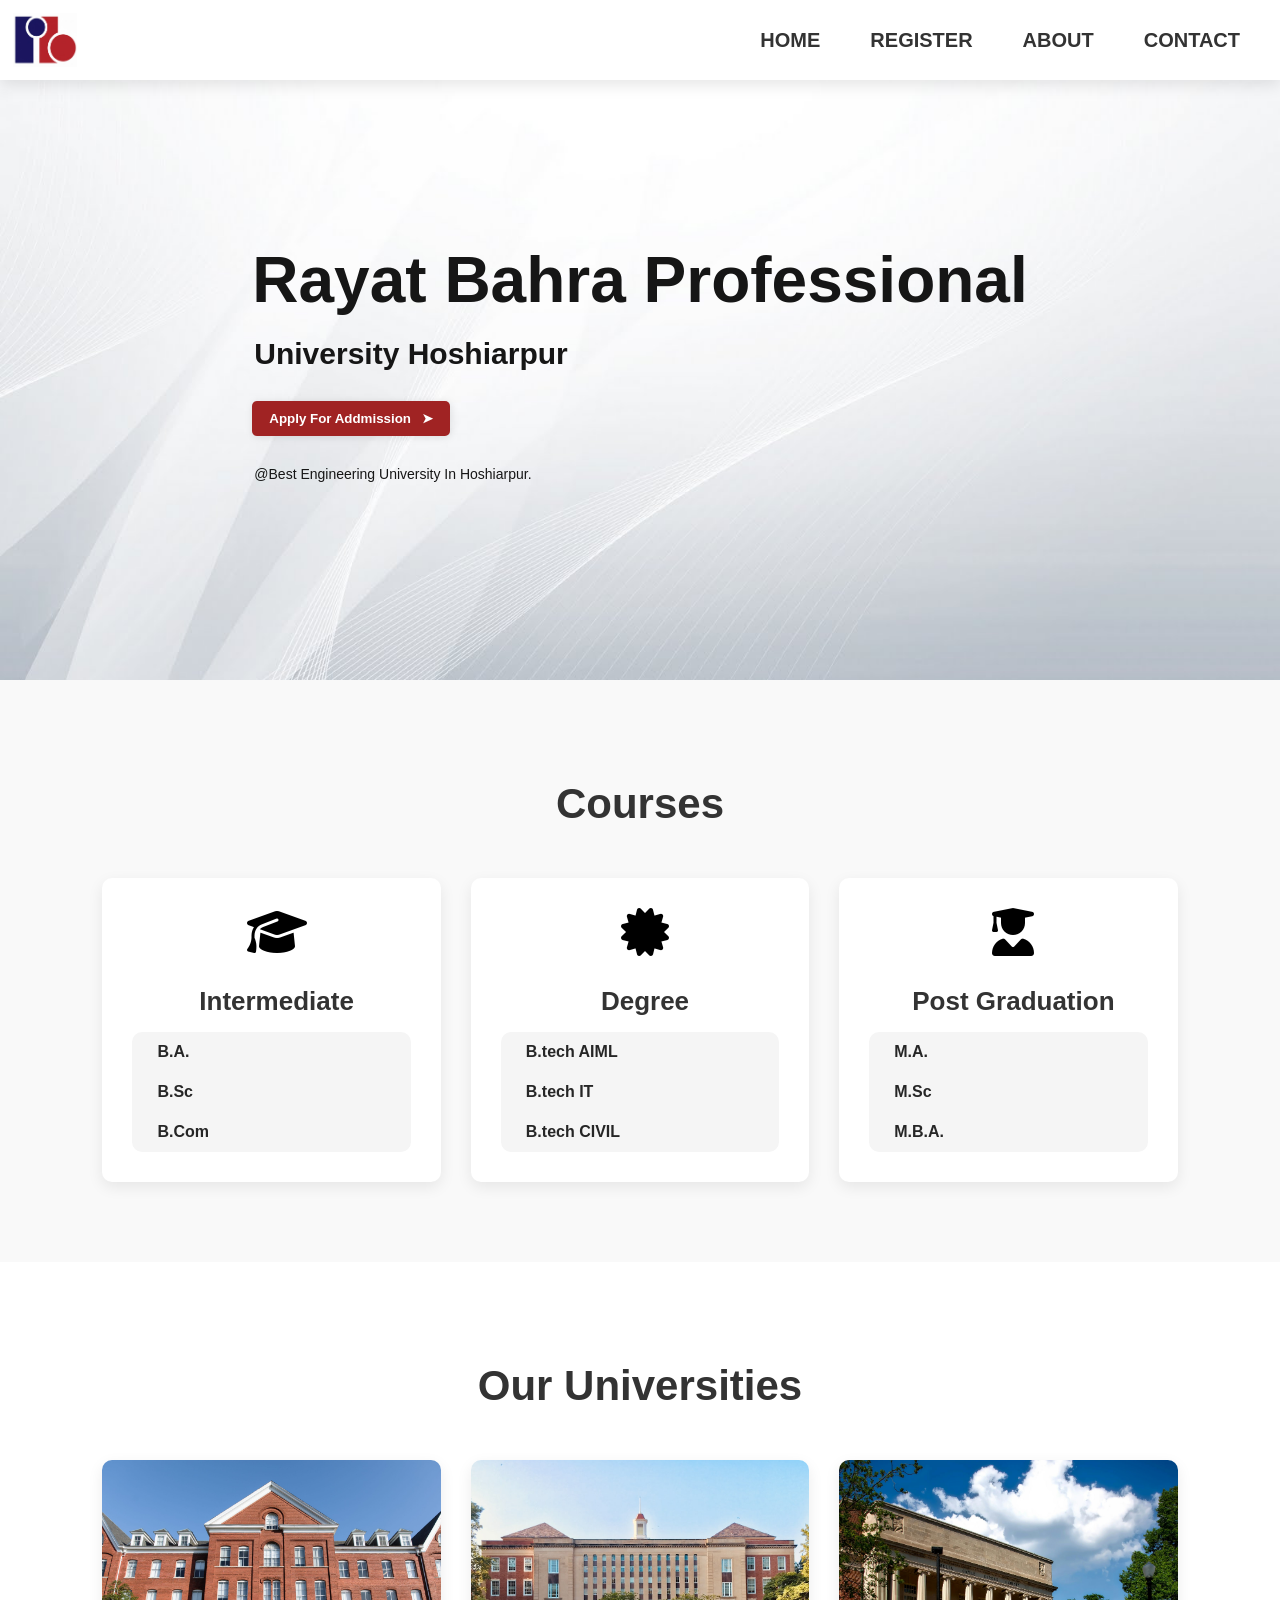
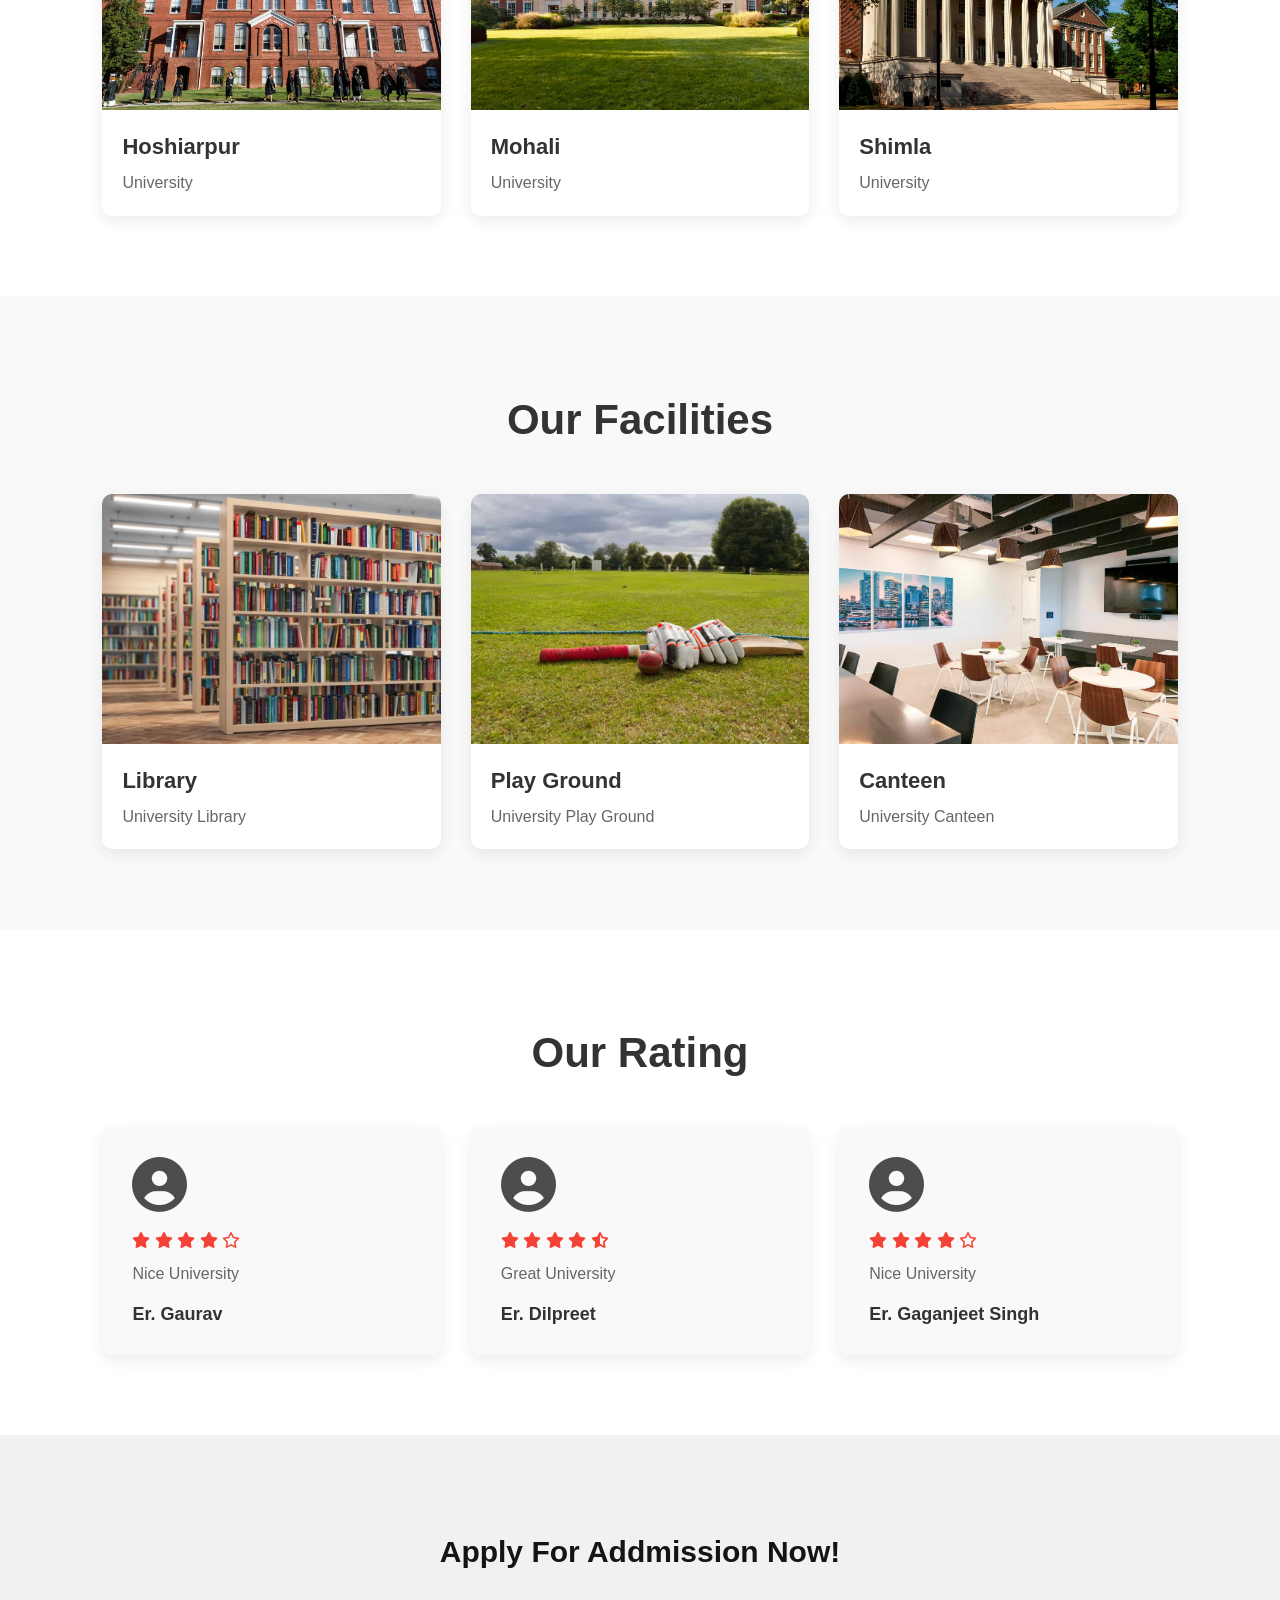
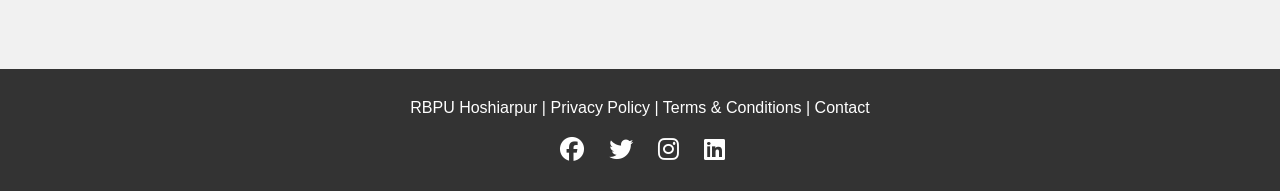
<file: index.html>
<!DOCTYPE html>
<html lang="en">

<head>
    <meta charset="UTF-8">
    <meta name="viewport" content="width=device-width, initial-scale=1.0">
    <title>RBPU Site</title>
    <link rel="stylesheet" href="https://cdnjs.cloudflare.com/ajax/libs/font-awesome/6.4.0/css/all.min.css">
    <link rel="stylesheet"
        href="https://fonts.googleapis.com/css2?family=Material+Symbols+Outlined:opsz,wght,FILL,GRAD@20..48,100..700,0..1,-50..200&icon_names=menu" />
    <link rel="stylesheet" href="styles.css">
    <link rel="icon" type="images/x-icon" href="assets/logo.png">
</head>

<body>

    <!--  https://gauravkatnoria12.github.io/RBPU-website/ -->
    <!-- Navigation -->


    <nav>
        <div class="logo"><img src="assets/logo.png" height="60px" width="70px"></div>
        <ul id="menuList">
            <li><a href="#home">HOME</a></li>
            <li><a href="Register.html">REGISTER</a></li>
            <li><a href="AboutUs.html">ABOUT</a></li>
            <li><a href="Contact.html">CONTACT</a></li>
        </ul>

        <div class="menu"><span class="material-symbols-outlined">menu</span>
            <div class="menu-items">
                <ul class="menuu">
                    <a href="#home">
                        <li>HOME</li>
                    </a>
                    <a href="Register.html">
                        <li>REGISTER</li>
                    </a>
                    <a href="AboutUs.html">
                        <li>ABOUT</li>
                    </a>
                    <a href="Contact.html">
                        <li>CONTACT</li>
                    </a>
                </ul>
            </div>
        </div>
    </nav>



    <!-- Main Section -->


    <section class="main" id="home">
        <div class="main-content">
            <h1>Rayat Bahra Professional</h1>
            <p>University Hoshiarpur</p>
            <button><a href="Register.html" class="main-btn">Apply For Addmission &nbsp;&nbsp;➤</a></button>
            <p class="main-p">@Best Engineering University In Hoshiarpur.</p>
        </div>
    </section>


    <!-- Courses -->


    <section class="courses" id="course">
        <h1 class="section-title">Courses</h1>
        <div class="course-row">
            <div class="course-col">
                <i class="fas fa-graduation-cap"></i>
                <h3>Intermediate</h3>
                <ul class="list">
                    <li>B.A.</li>
                    <li>B.Sc</li>
                    <li>B.Com</li>
                </ul>
            </div>
            <div class="course-col">
                <i class="fas fa-certificate"></i>
                <h3>Degree</h3>
                <ul class="list">
                    <li>B.tech AIML</li>
                    <li>B.tech IT</li>
                    <li>B.tech CIVIL</li>
                </ul>
            </div>
            <div class="course-col">
                <i class="fas fa-user-graduate"></i>
                <h3>Post Graduation</h3>
                <ul class="list">
                    <li>M.A.</li>
                    <li>M.Sc</li>
                    <li>M.B.A.</li>
                </ul>
            </div>
        </div>
    </section>


    <!-- Campus -->


    <section class="campus">
        <h1 class="section-title">Our Universities</h1>
        <div class="campus-row">
            <div class="facilities-col">
                <img src="assets/hsp.jpg" alt="Library">
                <div>
                    <h3>Hoshiarpur</h3>
                    <p>University </p>
                </div>
            </div>
            <div class="facilities-col">
                <img src="assets/mohali.jpeg" alt="Library">
                <div>
                    <h3>Mohali</h3>
                    <p>University </p>
                </div>
            </div>
             <div class="facilities-col">
                <img src="assets/shimla.jpg" alt="Library">
                <div>
                    <h3>Shimla</h3>
                    <p>University </p>
                </div>
            </div>
        </div>
    </section>


    <!-- Facilities -->


    <section class="facilities">
        <h1 class="section-title">Our Facilities</h1>
        <div class="facilities-row">
            <div class="facilities-col">
                <img src="assets/library.jpg" alt="Library">
                <div>
                    <h3>Library</h3>
                    <p>University Library</p>
                </div>
            </div>
            <div class="facilities-col">
                <img src="assets/ground.jpg" alt="Playground">
                <div>
                    <h3>Play Ground</h3>
                    <p>University Play Ground</p>
                </div>
            </div>
            <div class="facilities-col">
                <img src="assets/cafe.jpg" alt="Food">
                <div>
                    <h3>Canteen</h3>
                    <p>University Canteen</p>
                </div>
            </div>
        </div>
    </section>


    <!-- Testimonials -->


    <section class="testimonials">
        <h1 class="section-title">Our Rating</h1>
        <div class="testimonial-row">

            <div class="testimonial-col">
                <i class="fas fa-user-circle" id="user"></i>
                <div class="stars">
                    <i class="fas fa-star"></i>
                    <i class="fas fa-star"></i>
                    <i class="fas fa-star"></i>
                    <i class="fas fa-star"></i>
                    <i class="far fa-star"></i>
                </div>
                <p>Nice University</p>
                <h3>Er. Gaurav</h3>
            </div>
            <div class="testimonial-col">
                <i class="fas fa-user-circle" id="user"></i>
                <div class="stars">
                    <i class="fas fa-star"></i>
                    <i class="fas fa-star"></i>
                    <i class="fas fa-star"></i>
                    <i class="fas fa-star"></i>
                    <i class="fas fa-star-half-alt"></i>
                </div>
                <p>Great University</p>
                <h3>Er. Dilpreet</h3>
            </div>
            <div class="testimonial-col">
                <i class="fas fa-user-circle" id="user"></i>
                <div class="stars">
                    <i class="fas fa-star"></i>
                    <i class="fas fa-star"></i>
                    <i class="fas fa-star"></i>
                    <i class="fas fa-star"></i>
                    <i class="far fa-star"></i>
                </div>
                <p>Nice University</p>
                <h3>Er. Gaganjeet Singh</h3>
            </div>
        </div>
    </section>


    <!-- CTA -->


    <section class="cta">
        <h2>Apply For Addmission Now!</h2>
    </section>


    <!-- Footer -->


    <footer>
        <p>RBPU Hoshiarpur | Privacy Policy | Terms & Conditions | Contact</p>
        <div class="social">
            <i class="fab fa-facebook"></i>
            <i class="fab fa-twitter"></i>
            <i class="fab fa-instagram"></i>
            <i class="fab fa-linkedin"></i>
        </div>
    </footer>
</body>

</html>
</file>
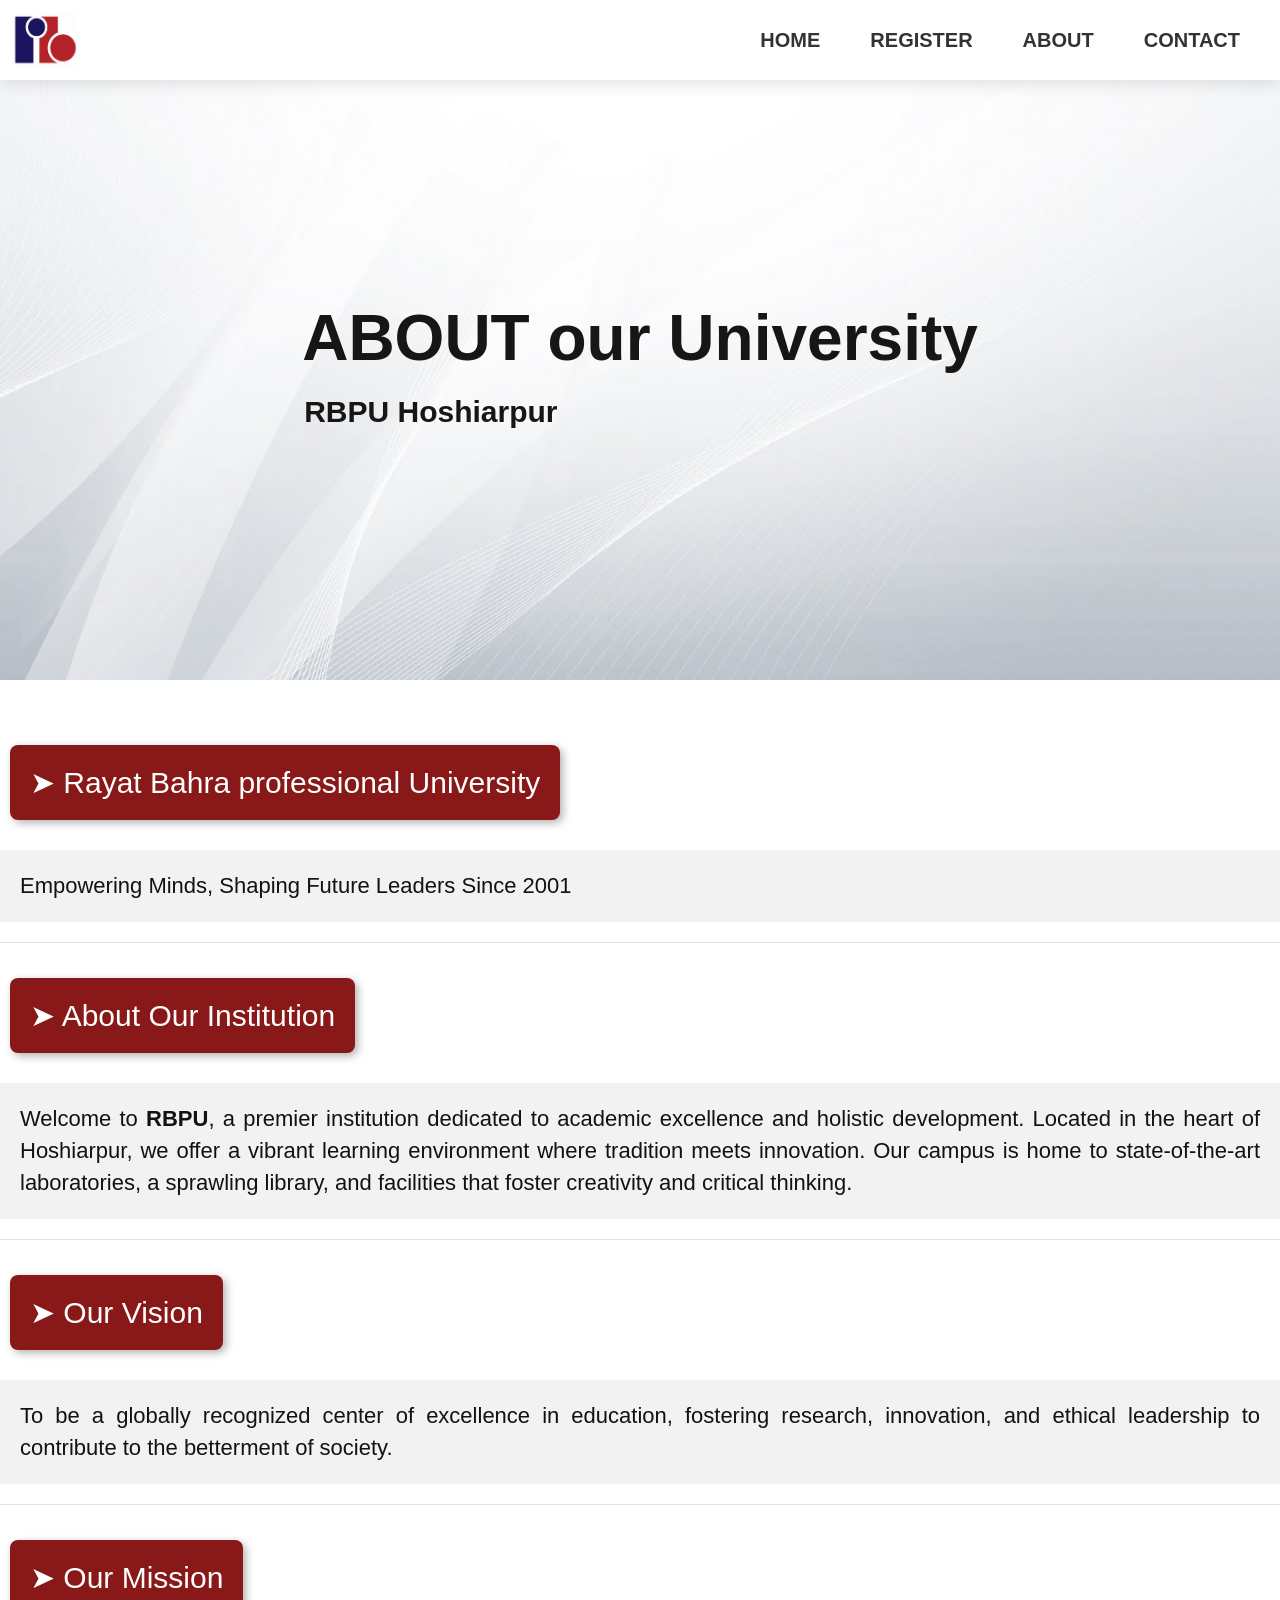
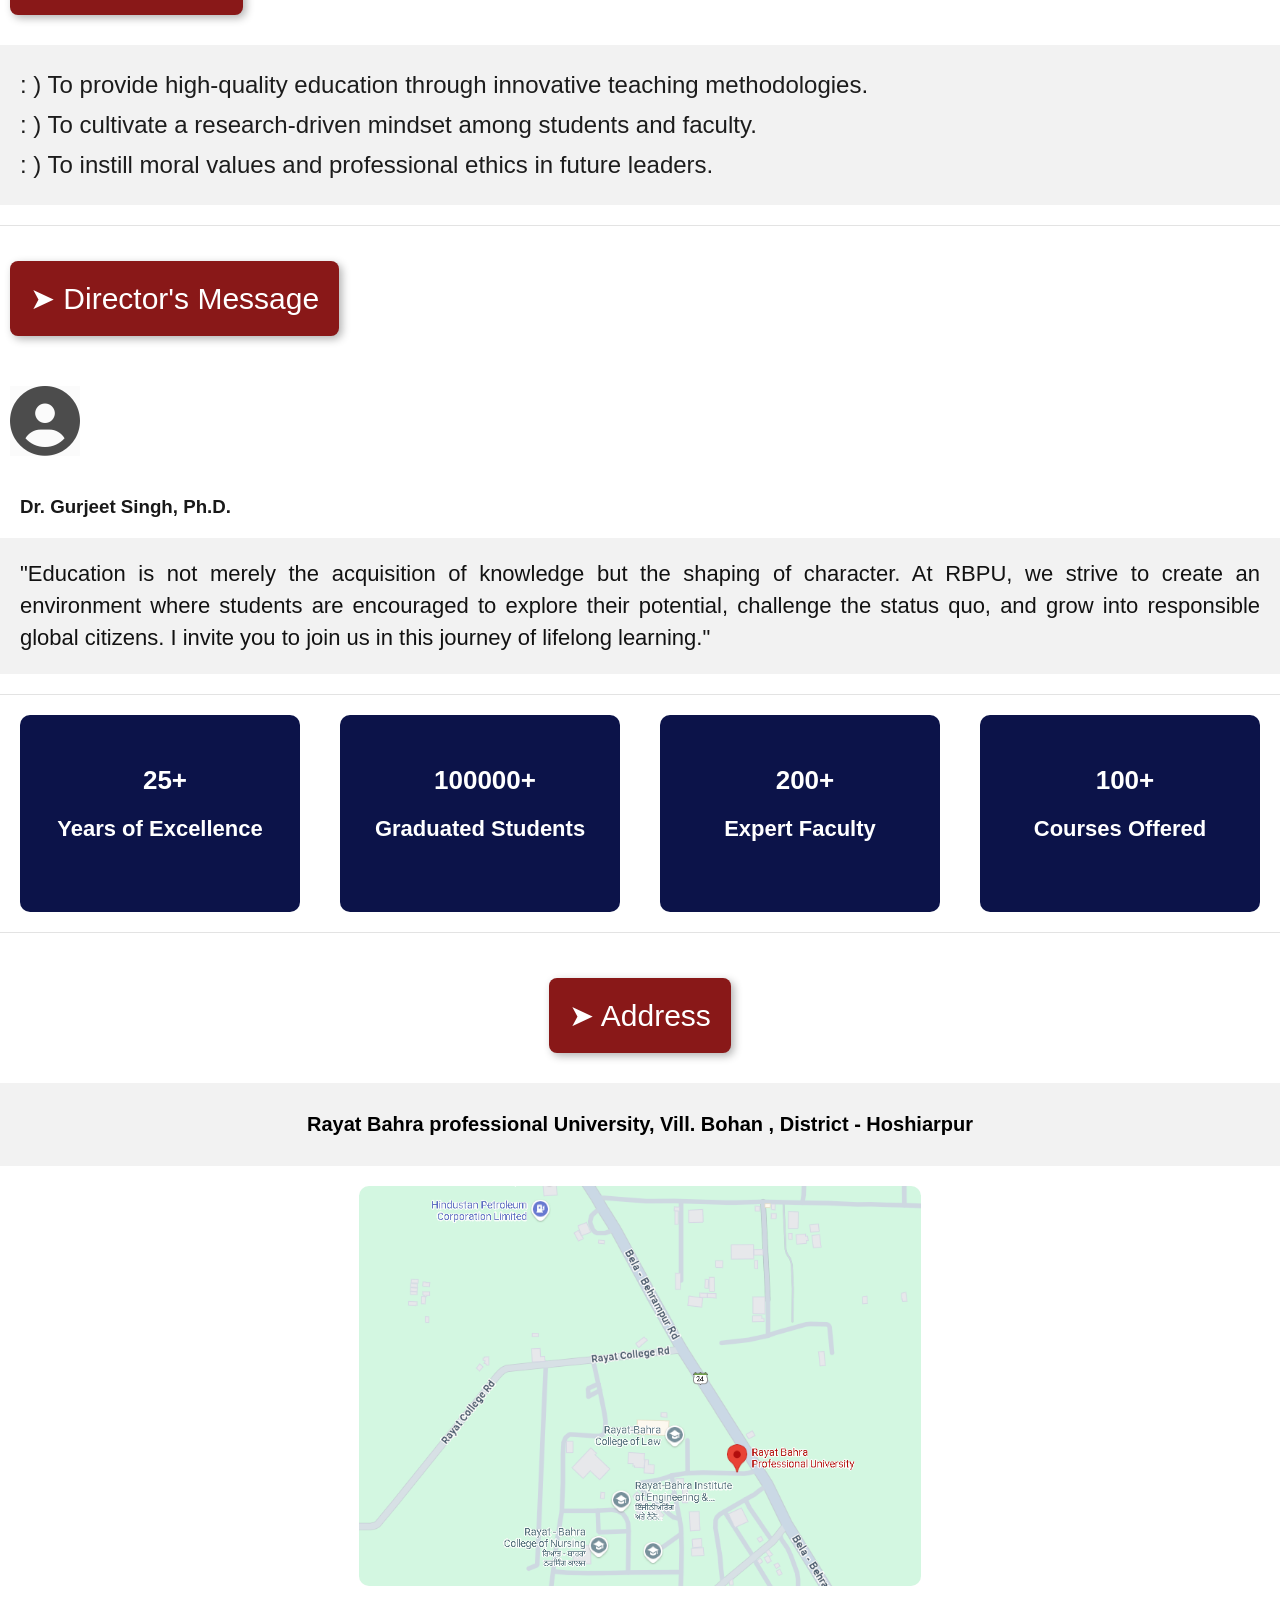
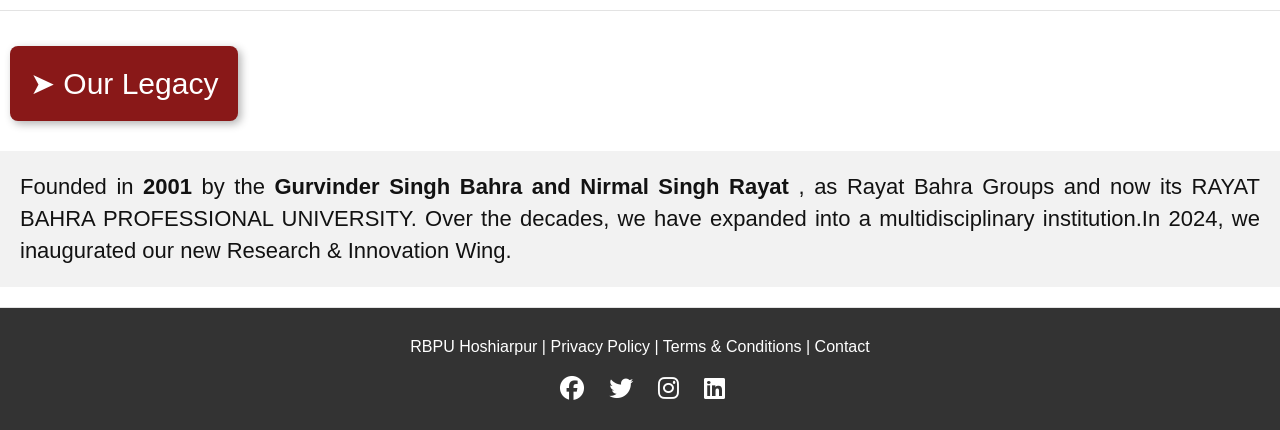
<file: AboutUs.html>
<!DOCTYPE html>
<html lang="en">

<head>
    <meta charset="UTF-8">
    <meta name="viewport" content="width=device-width, initial-scale=1.0">
    <title>University Site</title>
    <link rel="stylesheet" href="https://cdnjs.cloudflare.com/ajax/libs/font-awesome/6.4.0/css/all.min.css">
    <link rel="stylesheet"
        href="https://fonts.googleapis.com/css2?family=Material+Symbols+Outlined:opsz,wght,FILL,GRAD@20..48,100..700,0..1,-50..200&icon_names=menu" />
    <link rel="stylesheet" href="styles.css">
    <link rel="icon" type="images/x-icon" href="assets/logo.png">
</head>

<body>
    <!-- Navigation -->


    <nav>
        <div class="logo"><img src="assets/logo.png" height="60px" width="70px"></div>
        <ul id="menuList">
            <li><a href="index.html">HOME</a></li>
            <li><a href="Register.html">REGISTER</a></li>
            <li><a href="AboutUs.html">ABOUT</a></li>
            <li><a href="Contact.html">CONTACT</a></li>
        </ul>

        <div class="menu"><span class="material-symbols-outlined">menu</span>
            <div class="menu-items">
                <ul class="menuu">
                    <a href="index.html">
                        <li>HOME</li>
                    </a>
                    <a href="Register.html">
                        <li>REGISTER</li>
                    </a>
                    <a href="AboutUs.html">
                        <li>ABOUT</li>
                    </a>
                    <a href="Contact.html">
                        <li>CONTACT</li>
                    </a>
                </ul>
            </div>
        </div>
    </nav>



    <!-- Main Section -->


    <section class="main" id="home">
        <div class="main-content">
            <h1>ABOUT our University</h1>
            <p>RBPU Hoshiarpur</p>
        </div>
    </section>


    <section div class="about-page">

        <section class="about-section">
            <span class="about-title">➤ Rayat Bahra professional University</span>
            <p class="about-paragraph">Empowering Minds, Shaping Future Leaders Since 2001</p>
        </section>

        <div>
            <section>
                <span class="about-title">➤ About Our Institution</span>
                <p class="about-paragraph">Welcome to <strong>RBPU</strong>, a premier institution dedicated to academic
                    excellence and holistic development. Located in the heart of Hoshiarpur, we offer a vibrant learning
                    environment where tradition meets innovation. Our campus is home to state-of-the-art laboratories, a
                    sprawling library, and facilities that foster creativity and critical thinking.</p>
            </section>

            <section>
                <div>
                    <span class="about-title">➤ Our Vision</span>
                    <p class="about-paragraph">To be a globally recognized center of excellence in education, fostering
                        research, innovation, and ethical leadership to contribute to the betterment of society.</p>
                </div>
                <div>
            </section>
            <section>
                <span class="about-title">➤ Our Mission</span>
                <ul class="about-ul">
                    <li>: ) To provide high-quality education through innovative teaching methodologies.</li>
                    <li>: ) To cultivate a research-driven mindset among students and faculty.</li>
                    <li>: ) To instill moral values and professional ethics in future leaders.</li>
                </ul>
        </div>
    </section>

    <section>
        <span class="about-title">➤ Director's Message</span>
        <div class="pr-img">
            <i class="fas fa-user-circle"></i>
            <h3 class="p-title">Dr. Gurjeet Singh, Ph.D.</h3>
        </div>
        <p class="about-paragraph">"Education is not merely the acquisition of knowledge but the shaping of character.
            At RBPU, we strive to create an environment where students are encouraged to explore their potential,
            challenge the status quo, and grow into responsible global citizens. I invite you to join us in this journey
            of lifelong learning."</p>
    </section>
    </div>

    <section class="stat">
        <div class="stat-item">
            <div class="stat-number">25+</div>
            <p class="statparagraph">Years of Excellence</p>
        </div>
        <div class="stat-item">
            <div class="stat-number">100000+</div>
            <p class="statparagraph">Graduated Students</p>
        </div>
        <div class="stat-item">
            <div class="stat-number">200+</div>
            <p class="statparagraph">Expert Faculty</p>
        </div>
        <div class="stat-item">
            <div class="stat-number">100+</div>
            <p class="statparagraph">Courses Offered</p>
        </div>
    </section>

    <section class="address-sec">
        <span class="about-title">➤ Address</span>
        <p class="address">Rayat Bahra professional University, Vill. Bohan , District - Hoshiarpur</p>
        <img src="assets/Address.png" class="about-img">
    </section>

    <section class="history">
        <div class="container history-content">
            <span class="about-title">➤ Our Legacy</span>
            <p class="about-paragraph">Founded in <strong>2001</strong> by the <strong>Gurvinder Singh Bahra and Nirmal
                    Singh Rayat</strong> , as Rayat Bahra Groups and now its RAYAT BAHRA PROFESSIONAL UNIVERSITY. Over
                the decades, we have expanded into a multidisciplinary institution.In 2024, we inaugurated our new
                Research & Innovation Wing.</p>
        </div>
    </section>
    </section>


    <!-- Footer -->


    <footer>
        <p>RBPU Hoshiarpur | Privacy Policy | Terms & Conditions | Contact</p>
        <div class="social">
            <i class="fab fa-facebook"></i>
            <i class="fab fa-twitter"></i>
            <i class="fab fa-instagram"></i>
            <i class="fab fa-linkedin"></i>
        </div>
    </footer>
</body>

</html>
</file>
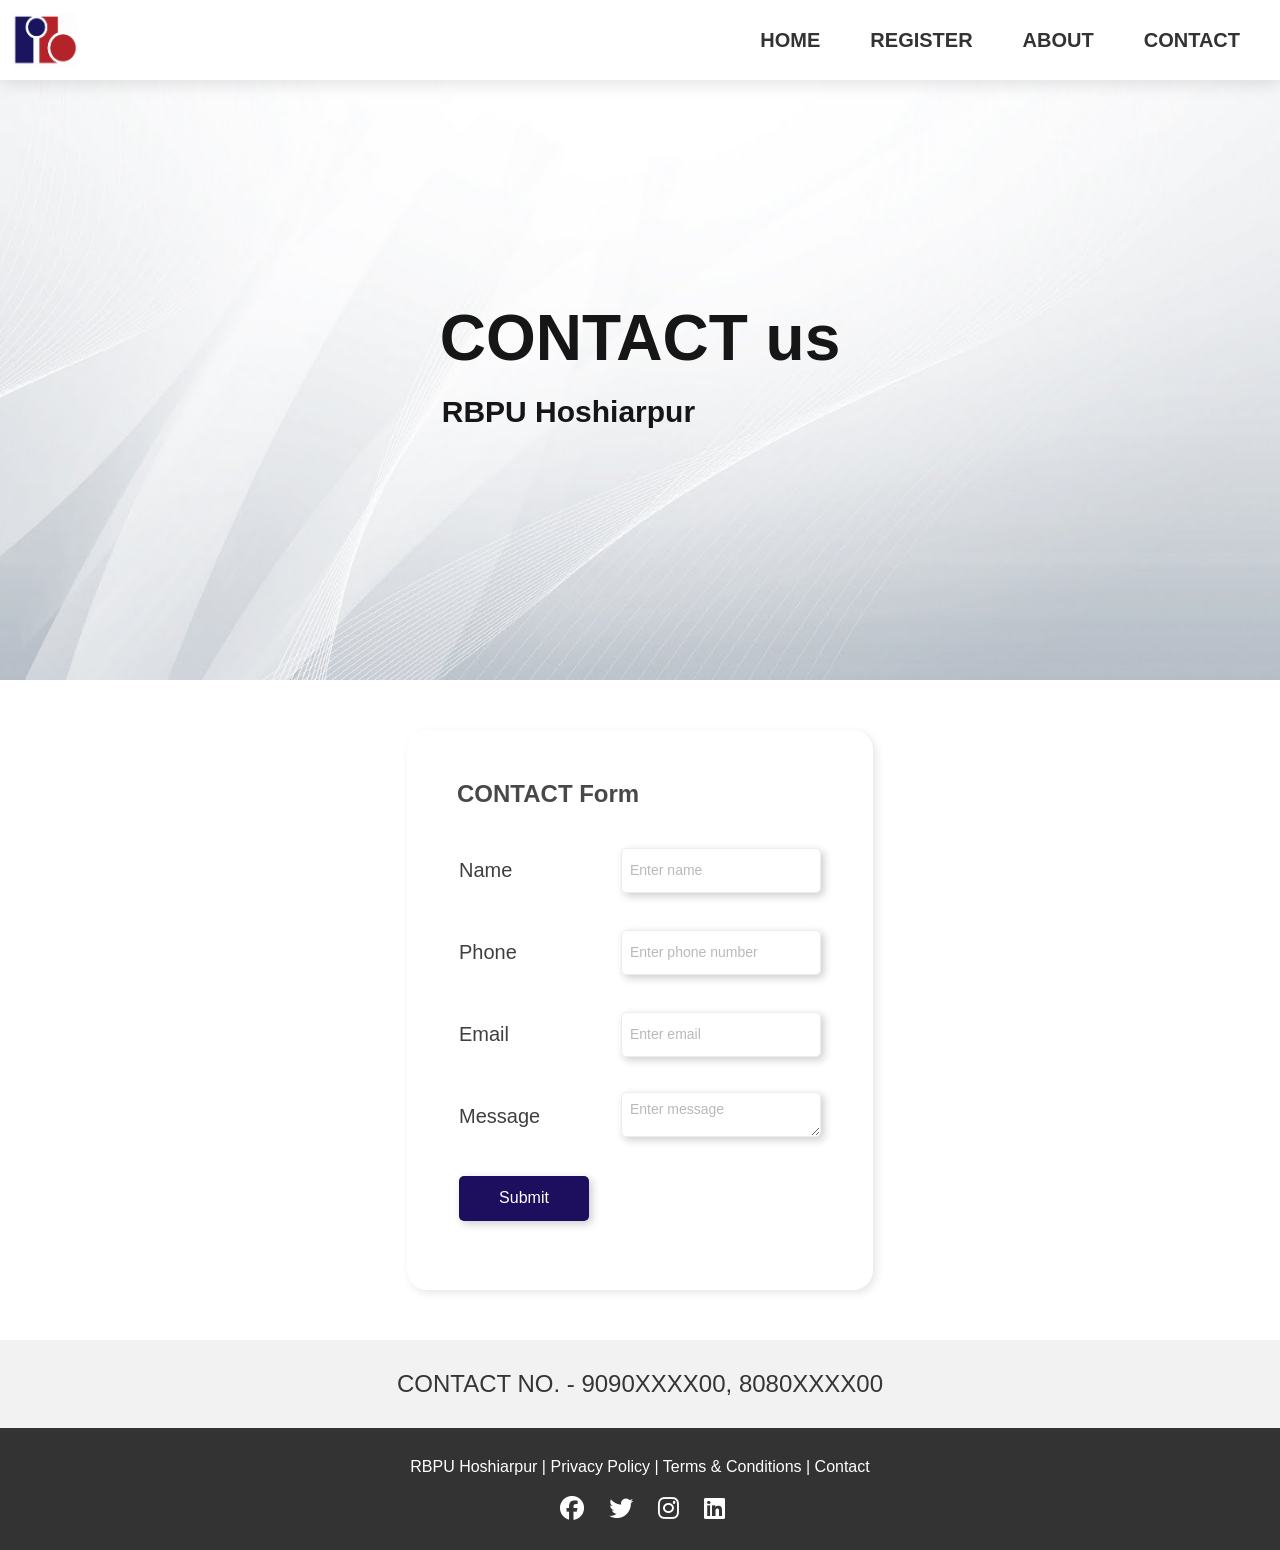
<file: Contact.html>
<!DOCTYPE html>
<html lang="en">

<head>
    <meta charset="UTF-8">
    <meta name="viewport" content="width=device-width, initial-scale=1.0">
    <title>University Site</title>
    <link rel="stylesheet" href="https://cdnjs.cloudflare.com/ajax/libs/font-awesome/6.4.0/css/all.min.css">
    <link rel="stylesheet"
        href="https://fonts.googleapis.com/css2?family=Material+Symbols+Outlined:opsz,wght,FILL,GRAD@20..48,100..700,0..1,-50..200&icon_names=menu" />
    <link rel="stylesheet" href="styles.css">
        <link rel="icon" type="images/x-icon" href="assets/logo.png">

</head>

<body>


    <!-- Navigation -->


    <nav>
        <div class="logo"><img src="assets/logo.png" height="60px" width="70px"></div>
        <ul id="menuList">
            <li><a href="index.html">HOME</a></li>
            <li><a href="Register.html">REGISTER</a></li>
            <li><a href="AboutUs.html">ABOUT</a></li>
            <li><a href="Contact.html">CONTACT</a></li>
        </ul>

        <div class="menu"><span class="material-symbols-outlined">menu</span>
            <div class="menu-items">
                <ul class="menuu">
                    <a href="index.html">
                        <li>HOME</li>
                    </a>
                    <a href="Register.html">
                        <li>REGISTER</li>
                    </a>
                    <a href="AboutUs.html">
                        <li>ABOUT</li>
                    </a>
                    <a href="Contact.html">
                        <li>CONTACT</li>
                    </a>
                </ul>
            </div>
        </div>
    </nav>



    <!-- Main Section -->


    <section class="main" id="home">
        <div class="main-content">
            <h1>CONTACT us</h1>
            <p>RBPU Hoshiarpur</p>
        </div>
    </section>

    <!-- Contact Page-->

    <div class="contact-page">
        <section class="contact-section">
            <div class="contact-content">
                <h1>CONTACT Form</h1>
                <table>
                    <form>
                        <tr>
                            <td>
                                <label for="name">Name</label>
                            </td>
                            <td>
                                <input type="text" id="name" name="name" placeholder="Enter name">
                            </td>
                        </tr>
                        <tr>
                            <td>
                                <label for="phone">Phone</label>
                            </td>
                            <td>
                                <input type="tel" id="phone" name="phone" placeholder="Enter phone number">
                            </td>
                        </tr>
                        <tr>
                            <td>
                                <label for="email">Email</label>
                            </td>
                            <td>
                                <input type="email" id="email" name="email" placeholder="Enter email">
                            </td>
                        </tr>
                        <tr>
                            <td>
                                <label for="message">Message</label>
                            </td>
                            <td>
                                <textarea id="message" name="message" placeholder="Enter message"></textarea>
                            </td>
                        </tr>
                        <tr>
                            <td colspan="2">
                                <input type="submit">
                            </td>
                        </tr>
                    </form>
                </table>
            </div>
        </section>
    </div>


    <section>
        <p class="contact-para">CONTACT NO. - 9090XXXX00, 8080XXXX00</p>
    </section>


    <!-- Footer -->


    <footer>
        <p>RBPU Hoshiarpur | Privacy Policy | Terms & Conditions | Contact</p>
        <div class="social">
            <i class="fab fa-facebook"></i>
            <i class="fab fa-twitter"></i>
            <i class="fab fa-instagram"></i>
            <i class="fab fa-linkedin"></i>
        </div>
    </footer>
</body>

</html>
</file>
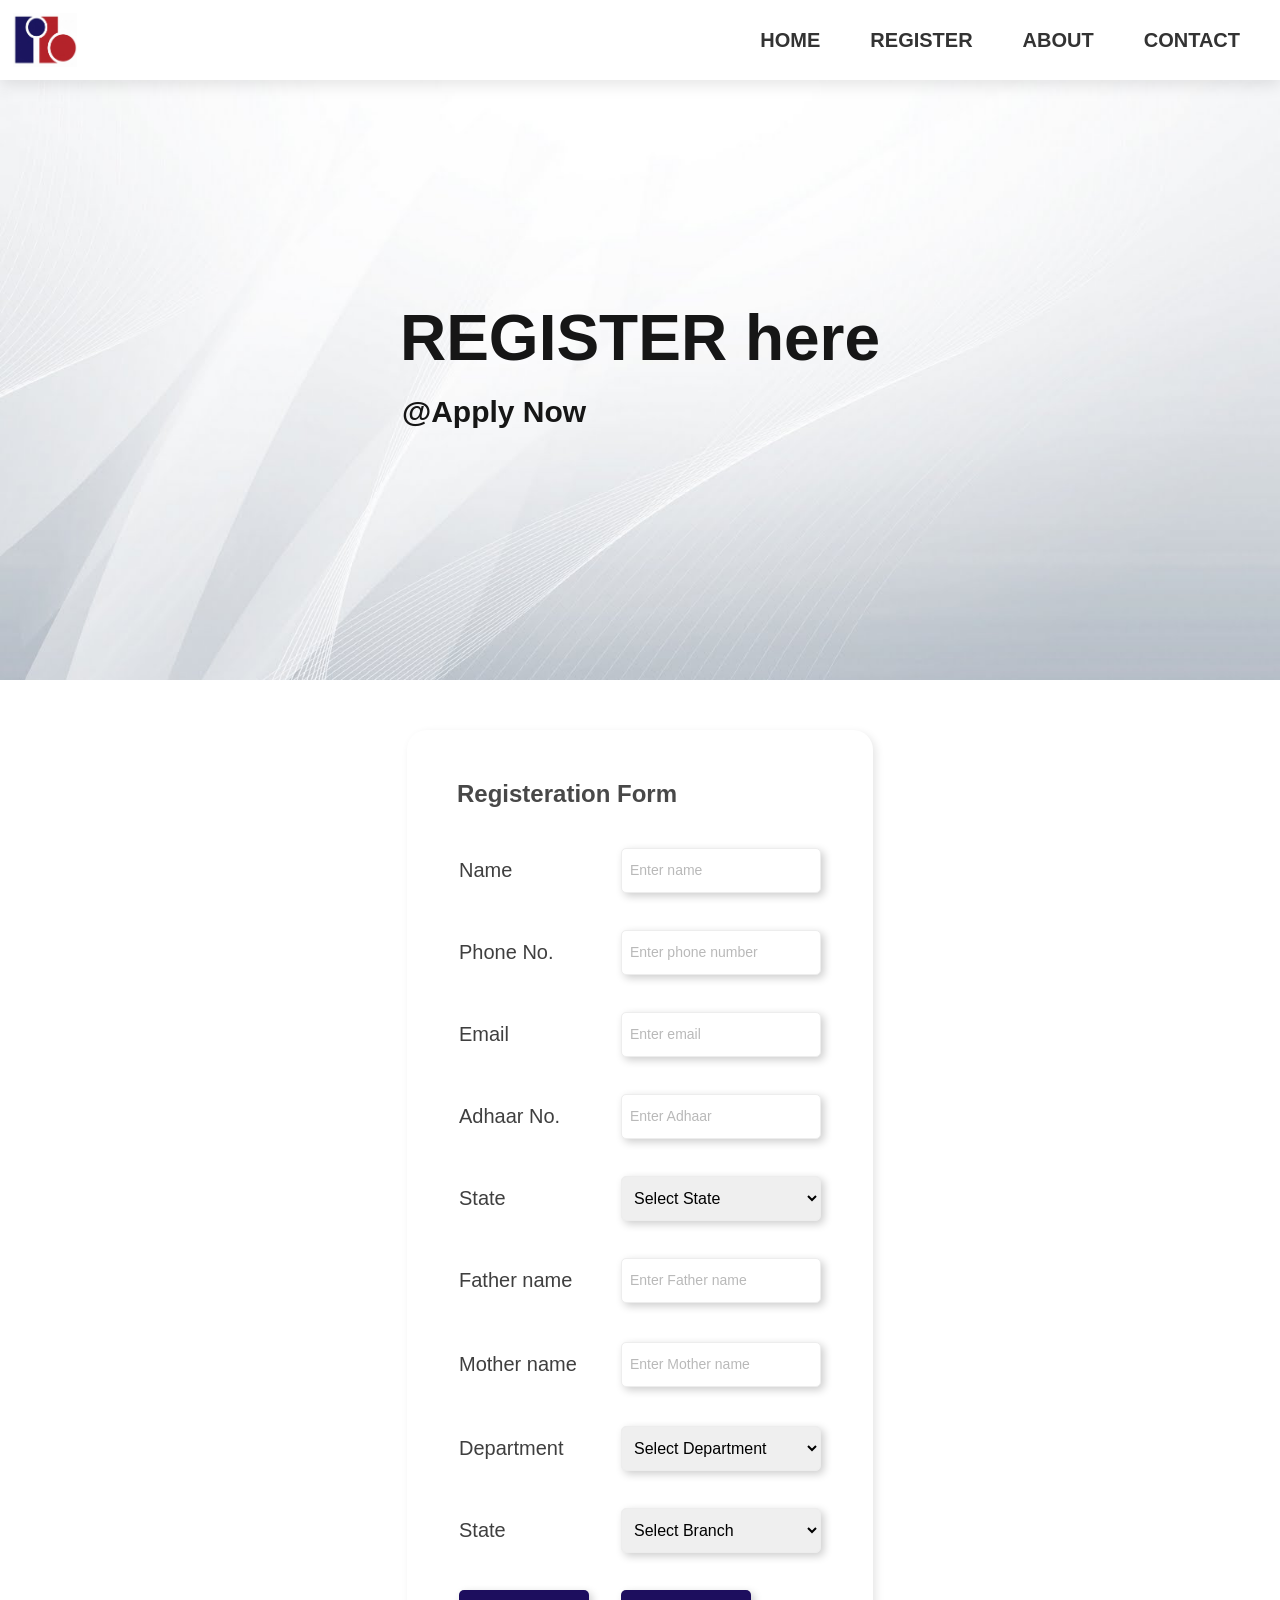
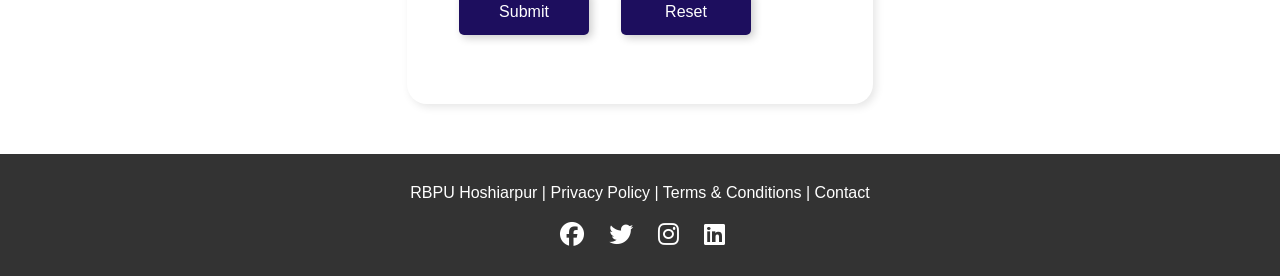
<file: Register.html>
<!DOCTYPE html>
<html lang="en">

<head>
    <meta charset="UTF-8">
    <meta name="viewport" content="width=device-width, initial-scale=1.0">
    <title>University Site</title>
    <link rel="stylesheet" href="https://cdnjs.cloudflare.com/ajax/libs/font-awesome/6.4.0/css/all.min.css">
    <link rel="stylesheet" href="styles.css">
    <link rel="stylesheet"
        href="https://fonts.googleapis.com/css2?family=Material+Symbols+Outlined:opsz,wght,FILL,GRAD@20..48,100..700,0..1,-50..200&icon_names=menu" />
        <link rel="icon" type="images/x-icon" href="assets/logo.png">
</head>

<body>


    <!-- Navigation -->


    <nav>
        <div class="logo"><img src="assets/logo.png" height="60px" width="70px"></div>
        <ul id="menuList">
            <li><a href="index.html">HOME</a></li>
            <li><a href="Register.html">REGISTER</a></li>
            <li><a href="AboutUs.html">ABOUT</a></li>
            <li><a href="Contact.html">CONTACT</a></li>
        </ul>

        <div class="menu"><span class="material-symbols-outlined">menu</span>
            <div class="menu-items">
                <ul class="menuu">
                    <a href="index.html">
                        <li>HOME</li>
                    </a>
                    <a href="Register.html">
                        <li>REGISTER</li>
                    </a>
                    <a href="AboutUs.html">
                        <li>ABOUT</li>
                    </a>
                    <a href="Contact.html">
                        <li>CONTACT</li>
                    </a>
                </ul>
            </div>
        </div>
    </nav>



    <!-- Main Section -->


    <section class="main" id="home">
        <div class="main-content">
            <h1>REGISTER here</h1>
            <p>@Apply Now</p>
        </div>
    </section>

    <!-- Contact Page-->

    <div class="contact-page">
        <section class="contact-section">
            <div class="contact-content">
                <h1>Registeration Form</h1>
                <table>
                    <form>
                        <tr>
                            <td>
                                <label for="name">Name</label>
                            </td>
                            <td>
                                <input type="text" id="name" name="name" placeholder="Enter name">
                            </td>
                        </tr>
                        <tr>
                            <td>
                                <label for="phone">Phone No.</label>
                            </td>
                            <td>
                                <input type="tel" id="phone" name="phone" placeholder="Enter phone number">
                            </td>
                        </tr>
                        <tr>
                            <td>
                                <label for="email">Email</label>
                            </td>
                            <td>
                                <input type="email" id="email" name="email" placeholder="Enter email">
                            </td>
                        </tr>
                        <tr>
                            <td>
                                <label for="Adhaar">Adhaar No.</label>
                            </td>
                            <td>
                                <input type="tel" id="Adhaar" name="Adhaar" placeholder="Enter Adhaar">
                            </td>
                        </tr>
                        <tr>
                            <td>
                                <label for="State">State</label>
                            </td>
                            <td>
                                <select name="State" id="State">
                                    <option value="">Select State</option>
                                    <option value="Punjab">Punjab</option>
                                    <option value="Haryana">Haryana</option>
                                    <option value="Himachal">Himachal Pradesh</option>
                                    <option value="Delhi">Delhi</option>
                                </select>
                            </td>
                        </tr>
                        <tr>
                            <td>
                                <label for="father">Father name</label>
                            </td>
                            <td>
                                <input id="father" name="Father name" placeholder="Enter Father name">
                            </td>
                        </tr>
                        <tr>
                        <tr>
                            <td>
                                <label for="mother">Mother name</label>
                            </td>
                            <td>
                                <input id="mother" name="Mother name" placeholder="Enter Mother name">
                            </td>
                        </tr>
                        <tr>
                        <tr>
                            <td>
                                <label for="Depart">Department</label>
                            </td>
                            <td>
                                <select name="Department" id="Department">
                                    <option value="">Select Department</option>
                                    <option value="Engineering">Engineering</option>
                                    <option value="Medical">Medical</option>
                                    <option value="Pharmacy">Pharmacy</option>
                                    <option value="Hotel-Management">Hotel-Management</option>
                                    <option value="Law">Law</option>
                                </select>
                            </td>
                        </tr>
                        <tr>
                            <td>
                                <label for="State">State</label>
                            </td>
                            <td>
                                <select name="State" id="State">
                                    <option value="">Select Branch</option>
                                    <option value="AIML">CSE AIML</option>
                                    <option value="CSE">CSE</option>
                                    <option value="IT">IT</option>
                                    <option value="CIVIL">CIVIL</option>
                                </select>
                            </td>
                        </tr>
                        <tr>
                            <td>
                                <input type="submit">
                            </td>
                            <td>
                                <input type="reset">
                            </td>
                        </tr>
                    </form>
                </table>
            </div>
        </section>
    </div>

    <!-- Footer -->


    <footer>
        <p>RBPU Hoshiarpur | Privacy Policy | Terms & Conditions | Contact</p>
        <div class="social">
            <i class="fab fa-facebook"></i>
            <i class="fab fa-twitter"></i>
            <i class="fab fa-instagram"></i>
            <i class="fab fa-linkedin"></i>
        </div>
    </footer>
</body>

</html>
</file>
<file: styles.css>
* {
                margin: 0;
                padding: 0;
                box-sizing: border-box;
                font-family: 'Poppins', sans-serif;
                -webkit-tap-highlight-color: transparent;
            }

           /* New changes to main */

            /*----------------------- Navigation -----------------*/



            nav {
                display: flex;
                justify-content: space-between;
                align-items: center;
                padding: 10px 3%;
                background: #fff;
                filter: blur();
                box-shadow: 0 5px 15px rgba(0, 0, 0, 0.1);
                position: sticky;
                top: 0;
                height: 80px;
                z-index: 999;
            }

            nav .logo {
                position: fixed;
                top: 10px;
                left: 10px;
                color: #000000;
                border: 0px;
            }

            nav .logo img {
                border-radius: 4px;
                cursor: pointer;
                border: 3px solid #fff;
            }

            nav ul {
                display: flex;
                position: absolute;
                right: 40px;
                list-style: none;
                gap: 50px;
            }

            nav ul li a {
                text-decoration: none;
                color: #333;
                font-size: 20px;
                font-weight: 600;
                transition: 0.3s;
            }

            nav ul li a:hover {
                color: #363535;
                font-weight: 700;
                background-color: #ebe9e9;
                padding: 9px;
                border-radius: 5px;
                animation: fadeInUp 1s;
            }

            .menu {
                display: none;
                font-size: 0px;
            }

            .material-symbols-outlined {
                font-variation-settings:
                    'FILL' 0,
                    'wght' 400,
                    'GRAD' 0,
                    'opsz' 24
            }


            .menu-items {
                display: none;
                position: absolute;
                right: 0px;
                top: 60px;
                height: 300px;
                width: 170px;
                text-align: center;
                background-color: #f2f2f2;
                box-shadow: 1px 1px 8px rgba(0, 0, 0, .5);
            }

            .menu-items a {
                text-decoration: none;
            }

            .menu-items a li {
                padding: 10px 8px;
                text-align: center;
                font-size: 18px;
                color: #333;
                font-weight: bold;
            }

            .menu-items .menuu {
                position: relative;
                top: 10px;
                left: 1px;
                display: flex;
                flex-direction: column;
                gap: 18px;
                padding: 20px;
                font-size: 20px;
                list-style: none;
                color: black;
            }

            .menu:hover .menu-items {
                display: block;
            }

            .menu-items a li:hover {
                background-color: #e2e2e2;
                border-radius: 5px;
            }


            /*----------------- Main Section --------------*/


            .main {
                position: static;
                width: 100%;
                height: 600px;
                background: url(assets/main.jpeg);
                background-size: cover;
                background-position: center;
                display: flex;
                align-items: center;
                justify-content: center;
                text-align: left;
                color: #161616;
            }

            .main-content h1 {
                font-size: 64px;
                font-weight: 700;
                margin-bottom: 20px;
                animation: fadeInUp 1s;
            }

            .main-content p {
                font-size: 30px;
                font-weight: 600;
                margin-bottom: 30px;
                animation: fadeInUp 1.2s;
                margin-left: 2px;
            }

            .main-btn {
                display: inline-block;
                padding: 10px 17px;
                background: #a02323;
                color: #ffffff;
                text-decoration: none;
                border-radius: 5px;
                font-weight: 600;
                transition: 0.3s;
                animation: fadeInUp 1.4s;

                box-shadow: 1px 1px 8px rgba(0, 0, 0, 0.1);
            }

            .main-btn:hover {
                background: #adacac;
                transform: translateY(-3px);
            }

            .main-content button {
                margin-bottom: 30px;
                border: 0px;
                background-color: transparent;
            }

            .main .main-p {
                font-size: 14px;
                font-weight: 500;
                margin-bottom: 35px;
            }

            @keyframes fadeInUp {
                from {
                    opacity: 0;
                    transform: translateY(30px);
                }

                to {
                    opacity: 1;
                    transform: translateY(0);
                }
            }



            /*---------------- Courses Section ------------------*/


            .courses {
                padding: 80px 8%;
                background: #f9f9f9;
            }

            .section-title {
                text-align: center;
                font-size: 42px;
                font-weight: 700;
                margin-bottom: 50px;
                color: #333;
                margin-top: 20px;
            }

            .course-row {
                display: grid;
                grid-template-columns: 1fr 1fr 1fr;
                gap: 30px;
            }

            .course-col {
                background: #fff;
                border-radius: 10px;
                padding: 30px;
                text-align: center;
                transition: 0.3s;
                box-shadow: 0 5px 15px rgba(0, 0, 0, 0.08);
            }

            .course-col:hover {
                transform: translateY(-10px);
                box-shadow: 0 10px 25px rgba(0, 0, 0, 0.15);
            }

            .course-col h3 {
                font-size: 26px;
                margin: 20px 0 15px;
                color: #333;
                margin-left: 10px;
            }

            .course-col .list li {
                color: #262626;
                font-weight: 600;
                line-height: 2.5;
                list-style-type: none;
                transition: 0.3s;
            }

            .course-col .list {
                background-color: #f5f5f5;
                border-radius: 10px;
                justify-content: center;
                text-align: left;
                padding-left: 25px;
            }

            .course-col .list li:hover {
                color: #ffffff;
                text-indent: 5px;
                text-decoration: underline;
                text-underline-offset: 2px;
            }

            .course-col i {
                font-size: 48px;
                color: #000000;
                margin-left: 10px;
                margin-bottom: 10px;
            }


            /*--------------- Campus Section -------------*/


            .campus {
                padding: 80px 8%;
            }

            .campus-row {
                display: grid;
                grid-template-columns: 1fr 1fr 1fr;
                gap: 30px;
                margin-top: 50px;
            }

            .campus-col {
                position: relative;
                border-radius: 10px;
                overflow: hidden;
                box-shadow: 0 5px 15px rgba(0, 0, 0, 0.1);
                transition: 0.06s;
            }

            .layer {
                position: absolute;
                bottom: 0;
                background-color: rgb(255, 255, 255);
                width: 100%;
                text-align: left;
                padding: 20px;
                font-size: 14px;
                font-weight: 500;
            }

            .layer h3 span {

                color: #333333;
                border-radius: 10px;
                padding: 10px;
                box-shadow: 3px 3px 8px rgba(0, 0, 0, 0.1);
            }

            /*------------------- Facilities Section -----------------*/


            .facilities {
                padding: 80px 8%;
                background: #f9f9f9;
            }

            .facilities-row {
                display: grid;
                grid-template-columns: 1fr 1fr 1fr;
                gap: 30px;
                margin-top: 50px;
            }

            .facilities-col {
                background: #fff;
                border-radius: 10px;
                overflow: hidden;
                box-shadow: 0 5px 15px rgba(0, 0, 0, 0.08);
                transition: 0.3s;
            }

            .facilities-col:hover {
                transform: translateY(-5px);
            }

            .facilities-col img {
                width: 100%;
                height: 250px;
                object-fit: cover;
            }

            .facilities-col div {
                padding: 20px;
            }

            .facilities-col h3 {
                font-size: 22px;
                margin-bottom: 10px;
                color: #333;
            }

            .facilities-col p {
                color: #666;
                line-height: 1.6;
            }



            /*-------------------- Testimonials -------------------*/



            .testimonials {
                padding: 80px 8%;
            }

            .testimonial-row {
                display: grid;
                grid-template-columns: 1fr 1fr 1fr;
                gap: 30px;
                margin-top: 50px;
            }

            .testimonial-col {
                background: #f9f9f9;
                padding: 30px;
                border-radius: 10px;
                box-shadow: 0 5px 15px rgba(0, 0, 0, 0.08);
            }

            .testimonial-col img {
                width: 60px;
                height: 60px;
                border-radius: 50%;
                margin-bottom: 15px;
            }

            .testimonial-col p {
                color: #666;
                line-height: 1.8;
                margin-bottom: 15px;
            }

            .testimonial-col h3 {
                color: #333;
                font-size: 18px;
            }

            .testimonial-col .stars {
                color: #f44336;
                margin-bottom: 10px;
            }


            /*--------------- CTA Section --------------*/


            .cta {
                padding: 100px 8%;
                background-color: #f1f1f1;
                background-size: cover;
                text-align: center;
                color: #141414;
            }

            .cta h2 {
                font-size: 30px;
                margin-bottom: 0px;
            }

            .cta p {
                font-size: 18px;
                margin-bottom: 30px;
            }


            /*-------------- Footer --------------*/


            footer {
                background: #333;
                color: #fff;
                text-align: center;
                padding: 30px 8%;
            }

            footer p {
                margin-bottom: 10px;
            }

            footer .social {
                display: flex;
                gap: 20px;
                justify-content: center;
                margin-top: 20px;
            }

            footer .social i {
                font-size: 24px;
                cursor: pointer;
                transition: 0.3s;
            }

            #user {
                font-size: 55px;
                color: #4d4c4c;
                margin-bottom: 20px;
            }

            footer .social i:hover {
                font-size: 30px;
            }

            footer .social i {
                padding-left: 5px;
            }



            /*---------------------- About ---------------------*/



            .about-page {
                height: auto;
                width: 100%;
                box-sizing: border-box;
                padding-top: 30px;
            }

            .about-page section,
            .address-sec,
            .history {
                border-bottom: 1px solid rgb(227, 227, 227);
            }

            .stat {
                border-top: 1px solid rgb(227, 227, 227);
                border-bottom: 1px solid rgb(227, 227, 227);
            }

            .about-title {
                display: inline-block;
                font-size: 30px;
                margin: 35px 10px 10px 10px;
                background-color: #891818;
                border-radius: 8px;
                padding: 20px;
                box-shadow: 3px 3px 8px rgba(0, 0, 0, .3);
                color: rgb(255, 255, 255);
            }

            .p-title {
                color: rgb(25, 25, 25);
                margin-top: 40px;
                margin-left: 10px;
            }

            .pr-img {
                margin-left: 10px;
            }

            .pr-img i {
                font-size: 70px;
                color: #4c4c4c;
                background-color: #fbfbfb;
                margin-top: 40px;
            }

            .about-paragraph {
                font-size: 22px;
                font-family: 'Segoe UI', Tahoma, Geneva, Verdana, sans-serif;
                color: rgb(18, 18, 18);
                background-color: #f2f2f2;
                padding: 20px;
                line-height: 2rem;
                margin: 20px 0px;
                text-align: center;
                text-align: justify;
                box-sizing: border-box;
            }

            .stat {
                display: grid;
                grid-template-columns: 1fr 1fr 1fr 1fr;
                justify-content: center;
                align-items: center;
                box-sizing: border-box;
                margin-bottom: 10px;
            }

            .stat-item {
                font-size: 22px;
                font-weight: 600;
                color: rgb(255, 255, 255);
                margin: 20px;
                border-radius: 10px;
                background-color: rgb(12, 19, 73);
                text-align: center;
                padding: 50px 4%;
            }

            .statparagraph {
                margin: 20px 0px;
            }

            .stat-number {
                margin-left: 10px;
                font-size: 26px;
            }

            .about-ul {
                background-color: #f2f2f2;
                list-style: none;
                line-height: 2.5rem;
                margin: 20px 0px;
                padding: 20px;
                box-sizing: border-box;
            }

            .about-ul li {
                font-family: Arial, Helvetica, sans-serif;
                color: rgb(28, 28, 28);
                font-size: 24px;
            }

            .address-sec {
                text-align: center;
            }

            .address {
                font-size: 20px;
                font-weight: 600;
                font-family: 'Lucida Sans', 'Lucida Sans Regular', 'Lucida Grande', 'Lucida Sans Unicode', Geneva, Verdana, sans-serif;
                background-color: #f2f2f2;
                padding: 30px;
                margin-top: 20px;
                box-sizing: border-box;
            }

            .about-img {
                height: 400px;
                box-sizing: border-box;
                border-radius: 10px;
                margin: 20px 0px;
            }


            /*---------------------- Contact ---------------------*/


            .contact-page {
                display: flex;
                width: 100%;
                justify-content: center;
                align-items: center;
                height: auto;
            }

            .contact-section h1 {
                color: #484848;
            }

            .contact-section {
                height: auto;
                width: auto;
                border-radius: 20px;
                box-shadow: 3px 3px 8px rgba(0, 0, 0, .1);
                padding: 50px;
                margin: 50px 0px;
            }

            .contact-content table {
                margin-top: 20px;
            }

            .contact-content table label {
                font-family: 'Segoe UI', Tahoma, Geneva, Verdana, sans-serif;
                color: #3f3f3f;
                font-size: 20px;
            }

            .contact-content td {
                height: 80px;
                width: 160px;
            }

            .contact-content input,
            textarea,
            select {
                height: 45px;
                width: 200px;
                padding: 8px;
                font-family: 'Segoe UI', Tahoma, Geneva, Verdana, sans-serif;
                justify-content: center;
                font-size: 16px;
                border: 1px solid #ededed;
                border-radius: 5px;
                box-shadow: 3px 3px 8px rgba(0, 0, 0, .2);
            }

            .contact-content input[type=submit],
            input[type=reset] {
                background-color: #1d0e5e;
                color: white;
                border: 0px;
                font-family: Arial, sans-serif;
                box-shadow: 3px 3px 8px rgba(0, 0, 0, .2);
                transition: 0.3s;
                width: 130px;
            }

            .contact-content input[type=submit]:hover,
            input[type=reset]:hover {
                background-color: white;
                color: rgb(27, 27, 27);
                border: 1px solid rgb(31, 31, 31);
            }

            .contact-content input::placeholder,
            textarea::placeholder {
                font-size: 14px;
                color: #b9b9b9;
            }

            .contact-para {
                font-size: 24px;
                padding: 30px;
                text-align: center;
                background-color: #f2f2f2;
                color: #363535;
            }





            /*-------------------- Responsive ------------------*/




            @media (max-width : 1150px) {

                .course-row,
                .campus-row,
                .testimonial-row,
                .facilities-row,
                .stat {
                    grid-template-columns: 1fr 1fr;
                }

                .about-page {
                    height: 3200px;
                }
            }

            @media (max-width: 740px) {
                nav ul li a {
                    font-size: 18px;
                }

                .course-row,
                .campus-row,
                .testimonial-row,
                .facilities-row,
                .stat {
                    grid-template-columns: 1fr;
                }

                .about-page {
                    height: auto;
                }

                .main h1 {
                    font-size: 40px;
                }

                .main-btn {
                    margin-bottom: 30px;
                }
            }

            @media (max-width : 900px) {
                .main h1 {
                    font-size: 46px;
                }
            }

            @media (max-width: 600px) {
                nav {
                    display: flex;
                    justify-content: center;
                    align-items: center;
                    text-align: end;
                    box-shadow: 0 5px 15px rgba(0, 0, 0, 0.06);
                    position: sticky;
                    top: 0;
                    height: 60px;
                    z-index: 999;
                }

                .about-paragraph {
                    font-size: 20px;
                }

                .about-img {
                    height: 200px;
                }

                .about-title {
                    font-size: 20px;
                    font-weight: 600;
                }

                nav ul {
                    display: none;
                }

                .menu {
                    display: inline-block;
                    position: fixed;
                    right: 0px;
                    top: 0px;
                    font-size: 20px;
                    height: 60px;
                    width: 70px;
                    text-align: center;
                    background-color: rgb(15, 25, 72);
                    color: white;
                    cursor: pointer;
                    padding: 15px;
                    font-weight: 500;
                }

                .main {
                    height: 500px;
                }

                .main-content h1 {
                    font-size: 36px;
                    font-weight: 700;
                }

                .main-content p {
                    font-size: 20px;
                }

                .main-btn {
                    margin-bottom: 30px;
                }

                footer p {
                    font-size: 14px;
                }

                nav {
                    height: 60px;
                    padding: 4px 3%;
                }

                .logo img {
                    height: 40px;
                    width: 50px;
                }


                .leadership {
                    flex-direction: column;
                    margin: 20px;
                }
            }

            @media (max-width : 430px) {
                .main h1 {
                    font-size: 26px;
                }

                footer .social i {
                    padding-left: 15px;
                }

                nav .logo img {
                    display: inline-block;
                    margin-right: 15px;
                    margin-left: 5px;
                }

                .contact-content input,
                textarea,
                select {
                    width: 150px;
                }

                .contact-content table label {
                    font-size: 15px;
                }

                .about-paragraph {
                    font-size: 18px;
                }
            }

            @media (max-width : 320px) {

                .course-row,
                .campus-row,
                .testimonial-row,
                .facilities-row,
                .stat {
                    grid-template-columns: 1fr;
                }

                .main {
                    justify-content: center;
                    text-align: center;
                }

                .main h1 {
                    font-size: 28px;
                }

                .main-btn {
                    width: 150px;
                    font-size: 10px;
                }

                .main .main-p {
                    font-size: 10px;
                    font-weight: 500;
                    margin-bottom: 35px;
                }

                .section-title {
                    font-size: 24px;
                }

                .course-col h3 {
                    font-size: 16px;
                }


                .contact-content input,
                textarea,
                select {
                    width: 100px;
                }

                .course-col i {
                    font-size: 28px;
                }

                .courses {
                    padding: 40px 4%;
                }

                .menu {
                    width: 60px;
                }
            }


/* Hello Gaurav */
</file>
